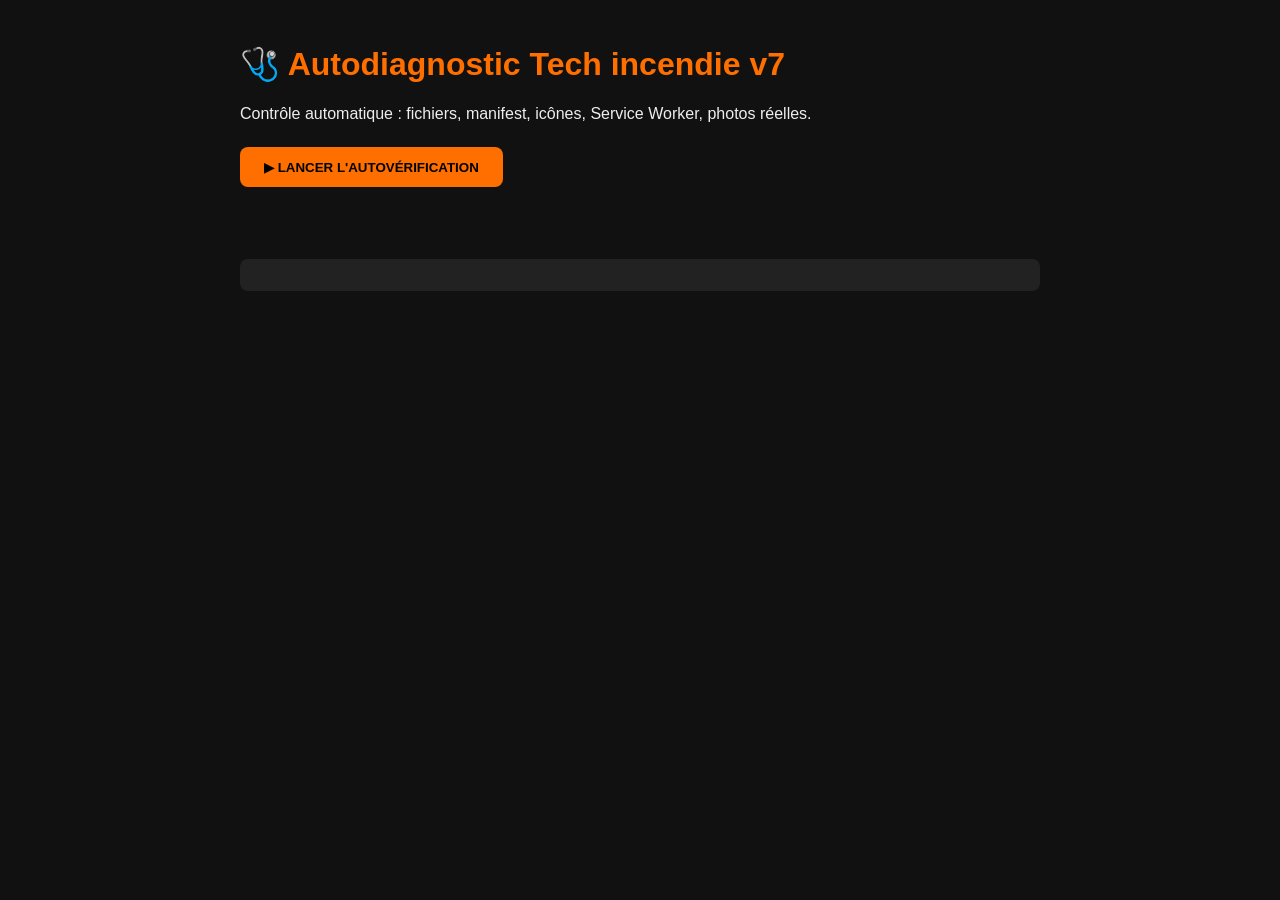
<file: tools/autodiag.html>
<!DOCTYPE html>
<html lang="fr"><head><meta charset="UTF-8"><meta name="viewport" content="width=device-width,initial-scale=1">
<title>Autodiagnostic - Tech incendie</title>
<style>body{font-family:'Segoe UI',sans-serif;background:#111;color:#eee;padding:1.5rem;max-width:800px;margin:auto}h1{color:#ff6f00}td,th{padding:.5rem;border-bottom:1px solid #333;font-size:.85rem;text-align:left}.ok{color:#4caf50;font-weight:700}.ko{color:#ff5252;font-weight:700}.warn{color:#ffb300;font-weight:700}#verdict{margin:1rem 0;padding:1rem;border-radius:8px;font-weight:700}button{padding:.8rem 1.5rem;background:#ff6f00;border:none;border-radius:8px;font-weight:700;cursor:pointer;margin:.5rem 0}pre{background:#222;padding:1rem;border-radius:8px;overflow:auto;font-size:.75rem}</style>
</head><body>
<h1>🩺 Autodiagnostic Tech incendie v7</h1>
<p>Contrôle automatique : fichiers, manifest, icônes, Service Worker, photos réelles.</p>
<button onclick="run()">▶ LANCER L'AUTOVÉRIFICATION</button>
<div id="verdict"></div><div id="out"></div><pre id="report"></pre>
<script>
const CORE=['index.html','manifest.json','service-worker.js','css/styles.css','js/app.js','js/database.js','js/vehicle-expert.js','js/photos-reelles.js','js/gemini-search.js','images/icon.svg','images/icon-192x192.png','images/icon-512x512.png','images/apple-touch-icon.png'];
let LOG=[];
function line(ok,txt){LOG.push((ok?'[OK] ':'[KO] ')+txt);return `<tr><td class="${ok==='OK'?'ok':ok==='WARN'?'warn':'ko'}">${ok}</td><td>${txt}</td></tr>`;}
async function status(u){try{const r=await fetch(u,{cache:'no-store'});return r.ok?200:r.status;}catch(e){return 'ERR';}}
async function run(){
 LOG=[];let rows='',ko=0;
 for(const f of CORE){const s=await status(f);const ok=s===200;if(!ok)ko++;rows+=line(ok?'OK':'KO',`${f} → HTTP ${s}`);}
 const m=await fetch('manifest.json',{cache:'no-store'}).then(r=>r.json()).catch(()=>null);
 if(m){rows+=line(m.name.includes('Tech')?'OK':'KO',`Manifest name = "${m.name}"`);
  for(const ic of m.icons){const s=await status(ic.src);if(s!==200){ko++;rows+=line('KO',`Icône ${ic.src} → HTTP ${s}`);}}
  rows+=line('OK',`${m.icons.length} icônes déclarées, toutes testées`);
 }else{ko++;rows+=line('KO','manifest.json illisible');}
 let sw='KO';
 if(navigator.serviceWorker){const r=await navigator.serviceWorker.getRegistration();sw=r&&r.active?'OK':'KO';}
 if(sw==='KO')ko++;
 rows+=line(sw,`Service Worker actif = ${sw==='OK'?'OUI':'NON'}`);
 rows+=line(typeof FIRE_DATABASE!=='undefined'?'OK':'KO','Globals FIRE_DATABASE');
 rows+=line(typeof VEHICLE_EXPERT!=='undefined'?'OK':'KO','Globals VEHICLE_EXPERT');
 rows+=line(typeof PHOTOS!=='undefined'&&Object.keys(PHOTOS).length>40?'OK':'KO',`PHOTOS = ${typeof PHOTOS!=='undefined'?Object.keys(PHOTOS).length:0} clés`);
 let bad=0,tot=0;
 if(typeof PHOTOS!=='undefined'&&navigator.onLine){for(const k in PHOTOS){tot++;try{await fetch(PHOTOS[k].url,{mode:'no-cors',cache:'no-store'});}catch(e){bad++;rows+=line('KO',`Photo injoignable : ${k}`);}}}
 rows+=line(bad===0?'OK':'WARN',`Photos réelles testées : ${tot-bad}/${tot} accessibles`);
 document.getElementById('out').innerHTML='<table>'+rows+'</table>';
 const v=document.getElementById('verdict');
 if(ko===0){v.style.background='#1b5e20';v.textContent='✅ SYSTÈME CONFORME : prêt pour PWABuilder (Android/Windows/iOS).';}
 else{v.style.background='#b71c1c';v.textContent=`❌ ${ko} anomalie(s) bloquante(s). Corrigez les lignes KO ci-dessous puis relancez.`;}
 document.getElementById('report').textContent=LOG.join('\n');
}
</script></body></html>
</file>
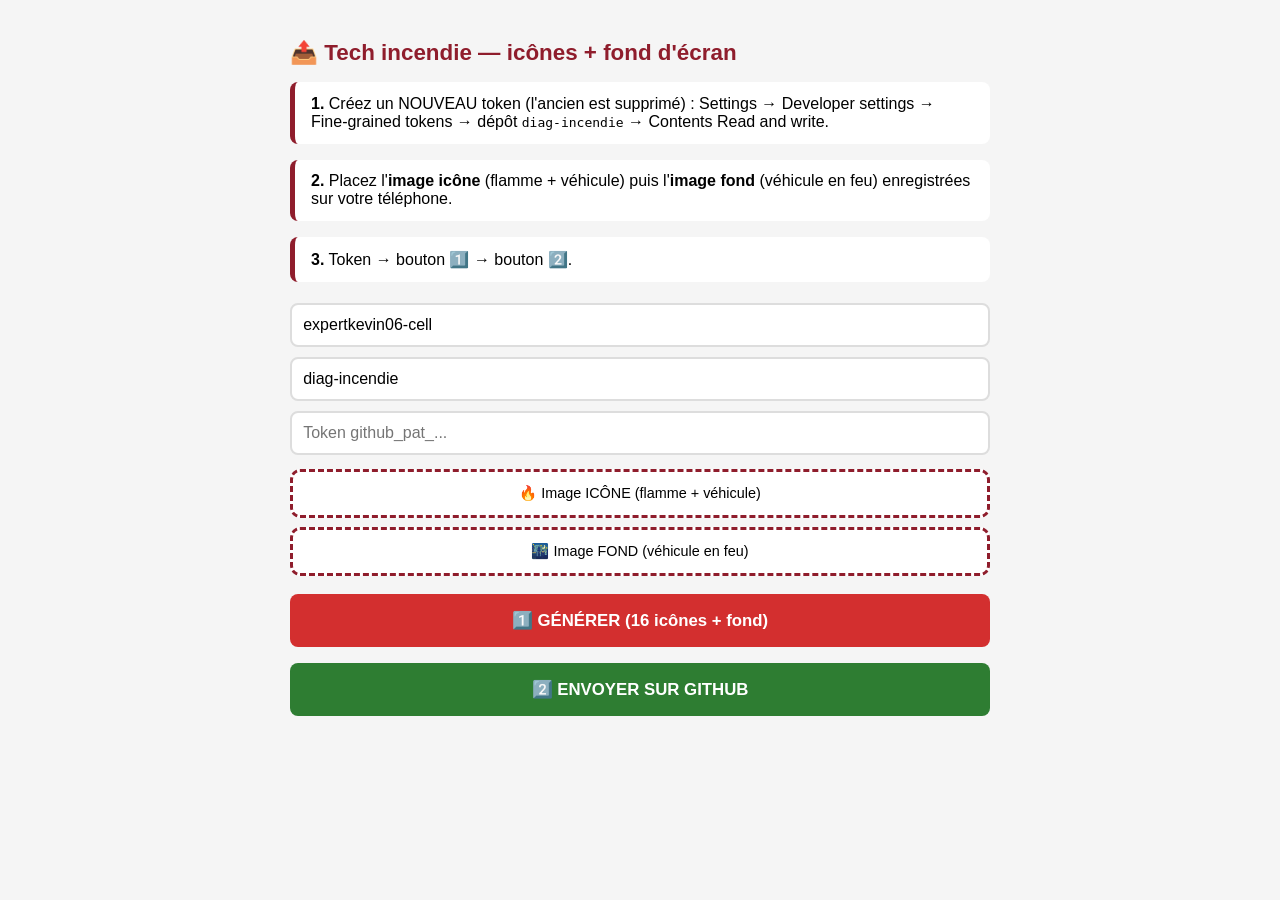
<file: tools/upload-icons-github.html>
<!DOCTYPE html>
<html lang="fr">
<head>
<meta charset="UTF-8">
<meta name="viewport" content="width=device-width, initial-scale=1.0">
<title>Envoi icônes + fond - Tech incendie</title>
<style>body{font-family:'Segoe UI',sans-serif;background:#f5f5f5;padding:1.5rem;max-width:700px;margin:auto}h1{color:#8f1d2c;font-size:1.4rem}.step{background:#fff;border-left:5px solid #8f1d2c;padding:.8rem 1rem;margin:1rem 0;border-radius:8px}input{width:100%;padding:.7rem;margin:.3rem 0;border:2px solid #ddd;border-radius:8px;font-size:1rem;box-sizing:border-box}button{width:100%;padding:1rem;margin:.5rem 0;border:none;border-radius:8px;font-size:1.05rem;font-weight:700;color:#fff;cursor:pointer}#gen{background:#d32f2f}#send{background:#2e7d32}button:disabled{background:#999}#status{font-weight:700;margin:1rem 0;color:#2e7d32}#grid{display:grid;grid-template-columns:repeat(auto-fill,minmax(90px,1fr));gap:.6rem}.card{background:#fff;border-radius:8px;padding:.5rem;text-align:center;font-size:.62rem}label{display:block;background:#fff;border:3px dashed #8f1d2c;border-radius:10px;padding:.8rem;text-align:center;margin:.6rem 0;cursor:pointer;font-size:.9rem}</style>
</head>
<body>
<h1>📤 Tech incendie — icônes + fond d'écran</h1>
<div class="step"><strong>1.</strong> Créez un NOUVEAU token (l'ancien est supprimé) : Settings → Developer settings → Fine-grained tokens → dépôt <code>diag-incendie</code> → Contents Read and write.</div>
<div class="step"><strong>2.</strong> Placez l'<strong>image icône</strong> (flamme + véhicule) puis l'<strong>image fond</strong> (véhicule en feu) enregistrées sur votre téléphone.</div>
<div class="step"><strong>3.</strong> Token → bouton 1️⃣ → bouton 2️⃣.</div>
<input id="user" value="expertkevin06-cell">
<input id="repo" value="diag-incendie">
<input id="token" type="password" placeholder="Token github_pat_...">
<label>🔥 Image ICÔNE (flamme + véhicule)<input type="file" id="iconFile" accept="image/*" hidden></label>
<label>🌃 Image FOND (véhicule en feu)<input type="file" id="bgFile" accept="image/*" hidden></label>
<button id="gen">1️⃣ GÉNÉRER (16 icônes + fond)</button>
<button id="send" disabled>2️⃣ ENVOYER SUR GITHUB</button>
<div id="status"></div>
<div id="grid"></div>
<script>
const SVG = `<svg xmlns='http://www.w3.org/2000/svg' width='512' height='512' viewBox='0 0 512 512'><defs><linearGradient id='b' x1='0' y1='0' x2='0' y2='1'><stop offset='0' stop-color='#8f1d2c'/><stop offset='1' stop-color='#4a0b14'/></linearGradient><linearGradient id='f' x1='0' y1='0' x2='0' y2='1'><stop offset='0' stop-color='#ffb300'/><stop offset='1' stop-color='#f4511e'/></linearGradient></defs><rect width='512' height='512' rx='110' fill='url(#b)'/><path fill='url(#f)' d='M368 64c8 52 62 78 68 144 4 46-20 86-68 104-48-18-72-58-68-104 4-34 24-54 38-82 6 18 16 28 18 44 10-30 6-68 12-106z'/><path fill='#ffffff' d='M92 348h42l30-46h148l36 46h68a14 14 0 0 1 14 14v32h-42a36 36 0 0 0-72 0H198a36 36 0 0 0-72 0H92a14 14 0 0 1-14-14v-18a14 14 0 0 1 14-14z'/><circle cx='162' cy='394' r='26' fill='#4a0b14'/><circle cx='162' cy='394' r='11' fill='#ffffff'/><circle cx='352' cy='394' r='26' fill='#4a0b14'/><circle cx='352' cy='394' r='11' fill='#ffffff'/><rect x='176' y='312' width='120' height='34' rx='8' fill='#8f1d2c'/></svg>`;
const SIZES = [44,72,96,120,128,144,150,152,167,180,192,310,384,512,1024];
let icons = [], bgData = null, customIcon = null;

function loadFile(input, cb) {
    input.addEventListener('change', e => {
        const f = e.target.files[0]; if (!f) return;
        const img = new Image();
        img.onload = () => cb(img);
        img.src = URL.createObjectURL(f);
    });
}
loadFile(document.getElementById('iconFile'), img => { customIcon = img; document.getElementById('status').textContent = '✅ Icône personnalisée chargée'; });
loadFile(document.getElementById('bgFile'), img => {
    const c = document.createElement('canvas');
    const r = Math.min(1, 1920 / img.width);
    c.width = img.width * r; c.height = img.height * r;
    c.getContext('2d').drawImage(img, 0, 0, c.width, c.height);
    bgData = c.toDataURL('image/png').split(',')[1];
    document.getElementById('status').textContent = '✅ Fond chargé (' + c.width + '×' + c.height + ')';
});

document.getElementById('gen').addEventListener('click', async () => {
    const status = document.getElementById('status'), grid = document.getElementById('grid');
    status.textContent = '⏳ Génération...';
    let img = customIcon;
    if (!img) {
        img = new Image();
        const url = URL.createObjectURL(new Blob([SVG], { type: 'image/svg+xml' }));
        await new Promise((res, rej) => { img.onload = res; img.onerror = rej; img.src = url; });
    }
    icons = [];
    for (const s of SIZES) {
        const c = document.createElement('canvas'); c.width = s; c.height = s;
        const ctx = c.getContext('2d');
        const ratio = Math.max(s / img.width, s / img.height);
        const w = img.width * ratio, h = img.height * ratio;
        ctx.drawImage(img, (s - w) / 2, (s - h) / 2, w, h);
        icons.push({ name: `icon-${s}x${s}.png`, b64: c.toDataURL('image/png').split(',')[1] });
    }
    icons.push({ name: 'apple-touch-icon.png', b64: icons.find(i => i.name === 'icon-180x180.png').b64 });
    if (bgData) icons.push({ name: 'bg-vehicle-fire.png', b64: bgData });
    grid.innerHTML = icons.map(i => `<div class="card"><img src="data:image/png;base64,${i.b64}" width="52"><br>${i.name}</div>`).join('');
    status.textContent = `✅ ${icons.length} fichiers prêts (16 icônes + fond). Envoyez !`;
    document.getElementById('send').disabled = false;
});

document.getElementById('send').addEventListener('click', async () => {
    const user = document.getElementById('user').value.trim();
    const repo = document.getElementById('repo').value.trim();
    const token = document.getElementById('token').value.trim();
    const status = document.getElementById('status');
    if (!token) { alert('Collez le token'); return; }
    document.getElementById('send').disabled = true;
    let i = 0;
    for (const ic of icons) {
        status.textContent = `📤 ${i + 1}/${icons.length} : ${ic.name}`;
        let sha;
        try {
            const g = await fetch(`https://api.github.com/repos/${user}/${repo}/contents/images/${ic.name}`, { headers: { Authorization: `Bearer ${token}` } });
            if (g.ok) sha = (await g.json()).sha;
        } catch (e) {}
        const body = { message: `Tech incendie : ${ic.name}`, content: ic.b64 };
        if (sha) body.sha = sha;
        const r = await fetch(`https://api.github.com/repos/${user}/${repo}/contents/images/${ic.name}`, {
            method: 'PUT', headers: { Authorization: `Bearer ${token}`, 'Content-Type': 'application/json' }, body: JSON.stringify(body)
        });
        if (!r.ok) { const err = await r.json().catch(() => ({})); status.textContent = `❌ ${r.status} ${err.message || ''} sur ${ic.name}`; document.getElementById('send').disabled = false; return; }
        i++;
    }
    status.textContent = '✅ TERMINÉ ! Icônes + fond en ligne. Supprimez le token, puis PWABuilder.';
});
</script>
</body>
</html>
</file>
